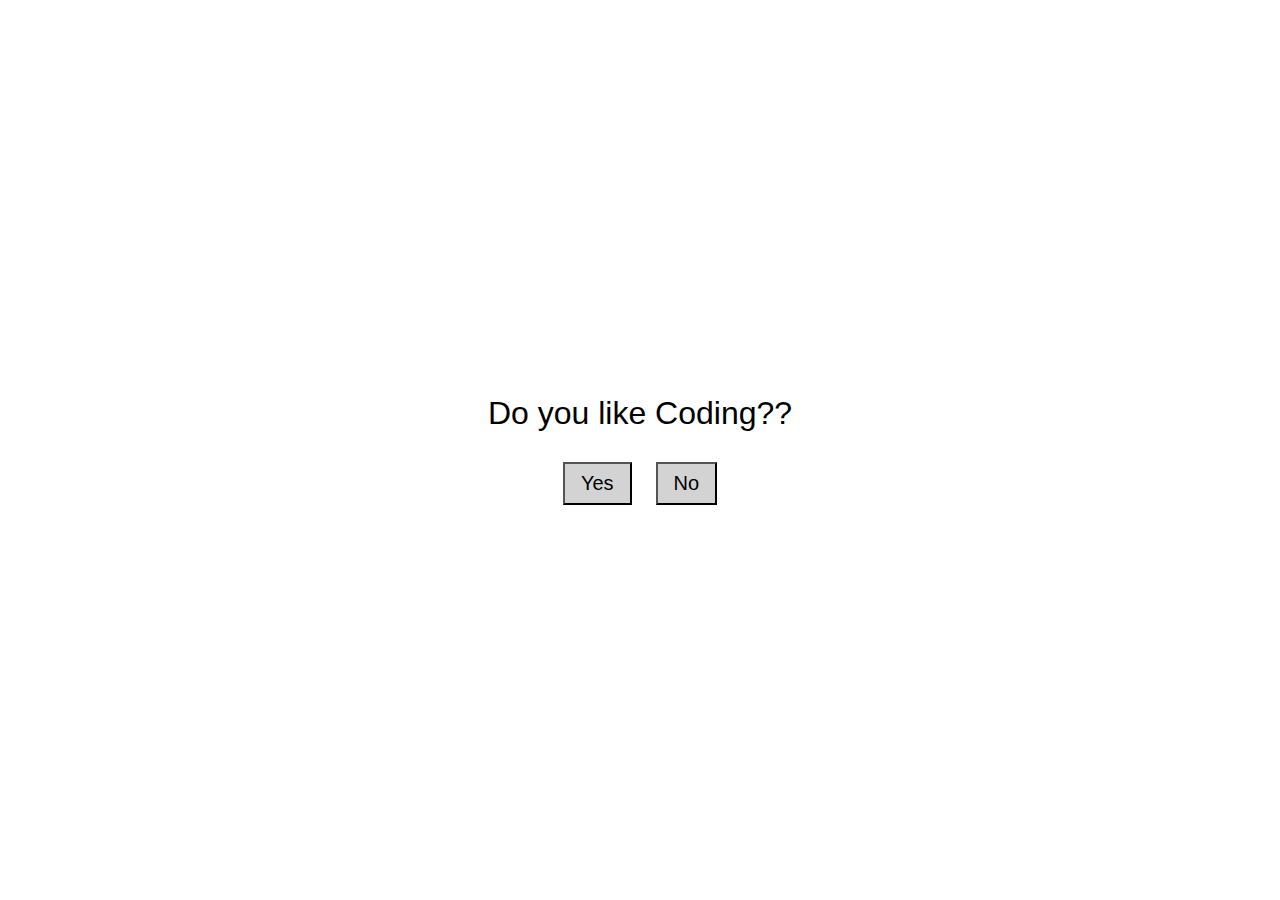
<file: index.html>
<!DOCTYPE html>
<html lang="en">
  <head>
    <meta charset="UTF-8" />
    <meta name="viewport" content="width=device-width, initial-scale=1.0" />
    <title>Hehe</title>
    <style>
      * {
        box-sizing: border-box;
        padding: 0;
        margin: 0;
        font-family: Arial, Helvetica, sans-serif;
        font-weight: 300;
        transition: .01s ease-in;
      }
      body {
        position: relative;
        display: flex;
        flex-direction: column;
        gap: 30px;
        min-height: 100vh;
        justify-content: center;
        align-items: center;
      }
      button {
        padding: 8px 16px;
        background-color: rgb(211, 211, 211);
        cursor: pointer;
      }
      #btnContainer {
        display: flex;
        gap: 24px;
      }
      .success{
        color:rgb(28, 189, 3);
      }
    </style>
  </head>
  <body>
    <h1 id="text">Do you like Coding??</h1>
    <div id="btnContainer">
      <button id="yes"><h2>Yes</h2></button>
      <button id="no"><h2>No</h2></button>
    </div>

<script>
let yes = document.getElementById('yes'),
    no = document.getElementById('no'),
    text = document.getElementById('text'),
    btnContainer = document.getElementById('btnContainer');

no.addEventListener('click', () => {
  text.textContent = 'You passed the test, Now go learn coding!';
  text.classList.add("success")
});

yes.addEventListener('mouseenter', () => {
  let maxX = window.innerWidth - yes.offsetWidth;
  let maxY = window.innerHeight - yes.offsetHeight;


  let randomX = Math.floor(Math.random() * maxX);
  let randomY = Math.floor(Math.random() * maxY);


  yes.style.position = 'absolute';
  yes.style.left = randomX + 'px';
  yes.style.top = randomY + 'px';
});
yes.addEventListener('touchstart', () => {
  let maxX = window.innerWidth - yes.offsetWidth;
  let maxY = window.innerHeight - yes.offsetHeight;


  let randomX = Math.floor(Math.random() * maxX);
  let randomY = Math.floor(Math.random() * maxY);


  yes.style.position = 'absolute';
  yes.style.left = randomX + 'px';
  yes.style.top = randomY + 'px';
});
</script>
  </body>
</html>
</file>
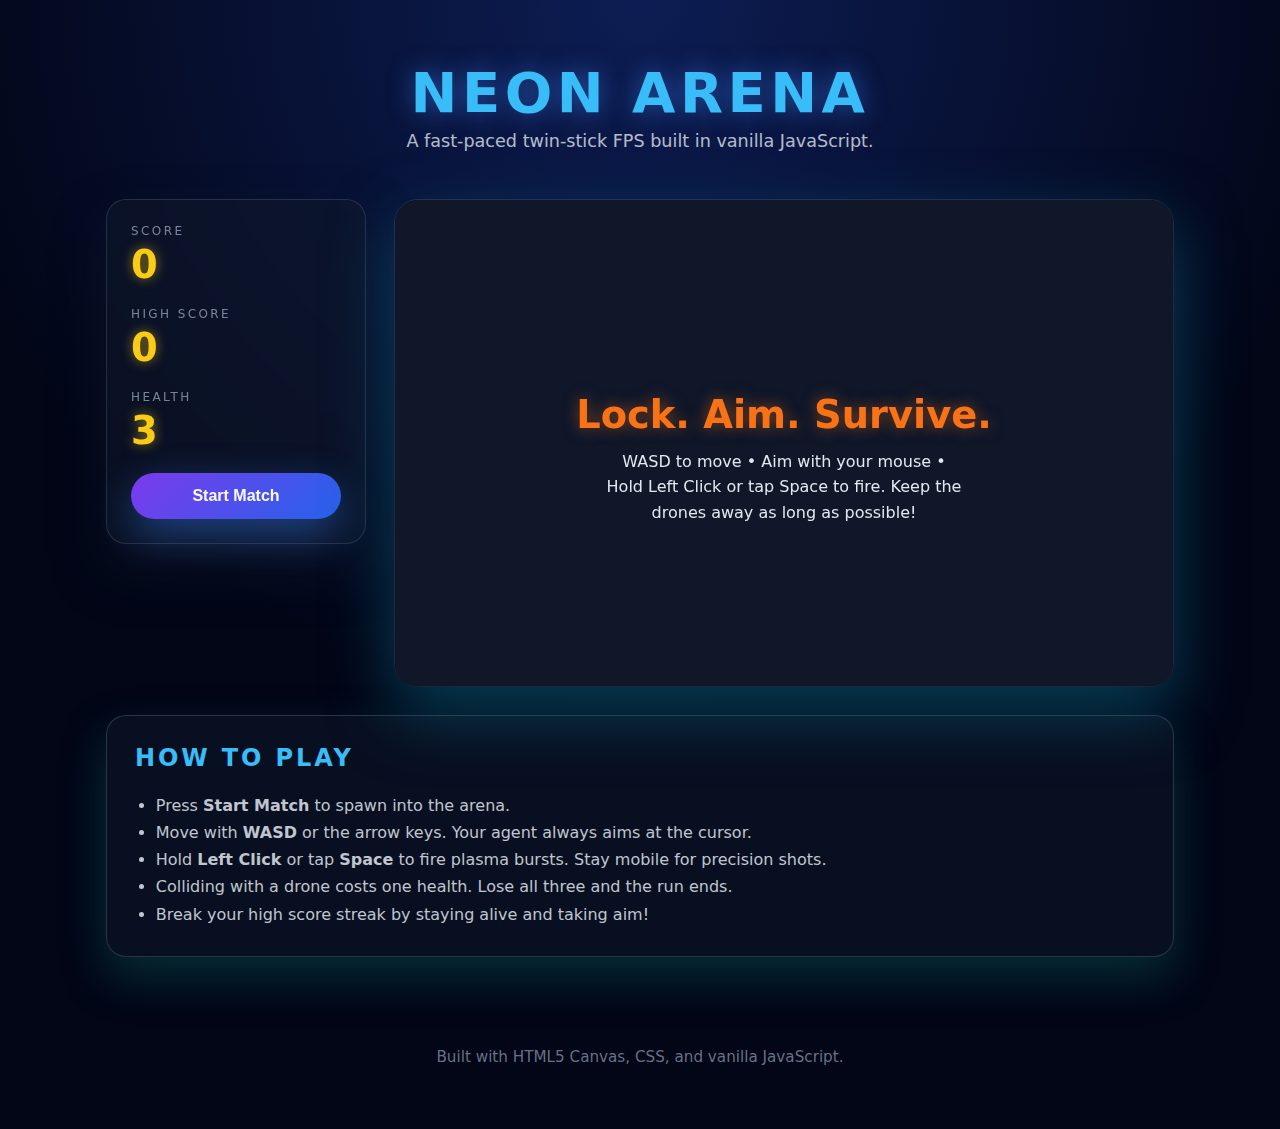
<file: game-app/index.html>
<!DOCTYPE html>
<html lang="en">
  <head>
    <meta charset="UTF-8" />
    <meta name="viewport" content="width=device-width, initial-scale=1.0" />
    <title>Neon Arena - 2D FPS</title>
    <link rel="stylesheet" href="style.css" />
  </head>
  <body>
    <header class="app-header">
      <h1>Neon Arena</h1>
      <p class="tagline">A fast-paced twin-stick FPS built in vanilla JavaScript.</p>
    </header>

    <main class="game-shell">
      <aside class="hud">
        <div class="hud-item">
          <span class="label">Score</span>
          <span id="score" class="value">0</span>
        </div>
        <div class="hud-item">
          <span class="label">High Score</span>
          <span id="high-score" class="value">0</span>
        </div>
        <div class="hud-item">
          <span class="label">Health</span>
          <span id="health" class="value">3</span>
        </div>
        <button id="start-button" class="primary-button">Start Match</button>
      </aside>

      <section class="canvas-wrapper">
        <canvas id="game-canvas" width="960" height="600" aria-label="Neon Arena battleground"></canvas>
        <div id="status" class="status-message">
          <h2>Lock. Aim. Survive.</h2>
          <p>
            WASD to move • Aim with your mouse • Hold Left Click or tap Space to
            fire. Keep the drones away as long as possible!
          </p>
        </div>
      </section>

      <section class="instructions">
        <h2>How to play</h2>
        <ul>
          <li>Press <strong>Start Match</strong> to spawn into the arena.</li>
          <li>
            Move with <strong>WASD</strong> or the arrow keys. Your agent always
            aims at the cursor.
          </li>
          <li>
            Hold <strong>Left Click</strong> or tap <strong>Space</strong> to
            fire plasma bursts. Stay mobile for precision shots.
          </li>
          <li>
            Colliding with a drone costs one health. Lose all three and the run
            ends.
          </li>
          <li>Break your high score streak by staying alive and taking aim!</li>
        </ul>
      </section>
    </main>

    <footer class="app-footer">
      <p>Built with HTML5 Canvas, CSS, and vanilla JavaScript.</p>
    </footer>

    <script src="script.js"></script>
  </body>
</html>
</file>
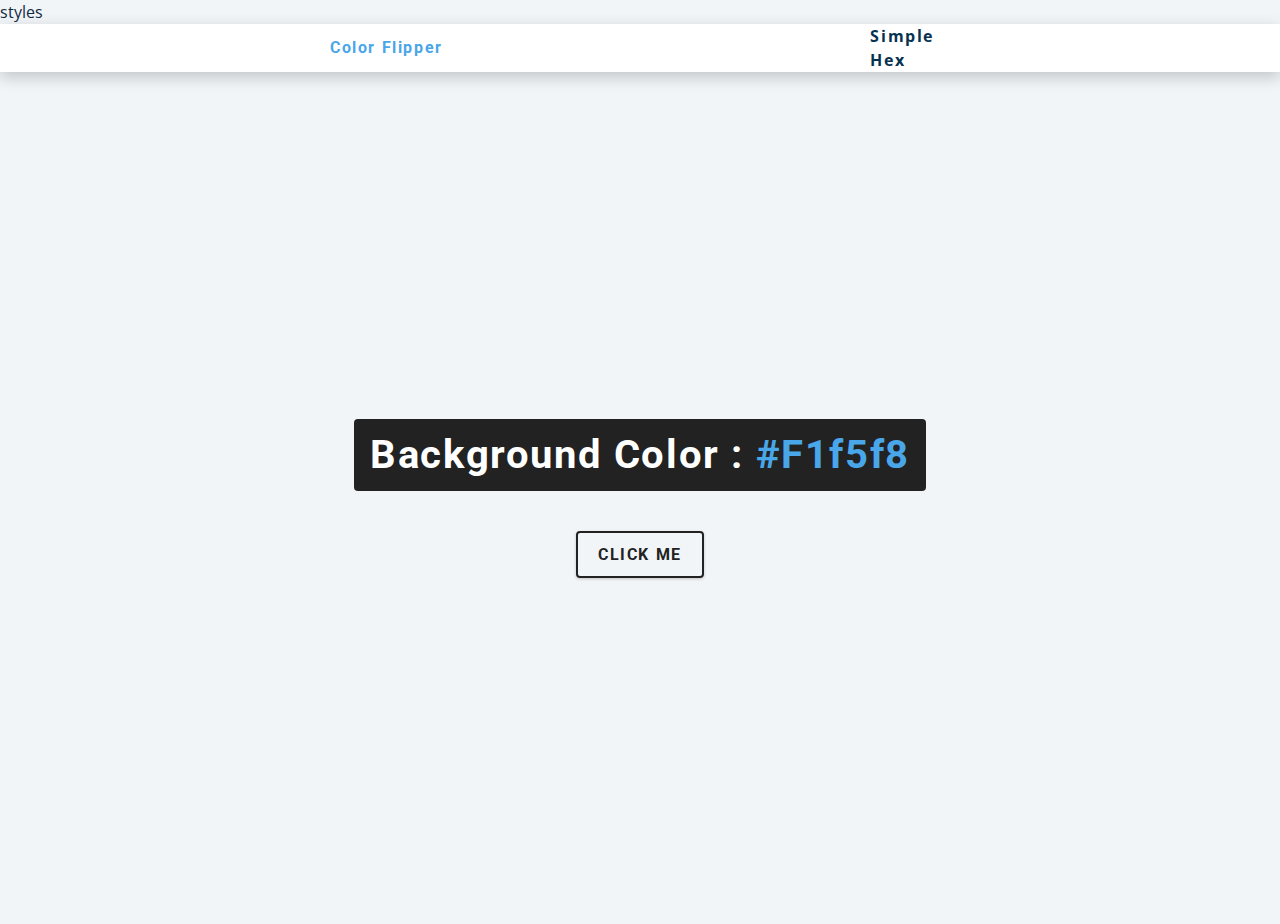
<file: 15 js project/01 color changer/index.html>
<!DOCTYPE html>
<html lang="en">
  <head>
    <meta charset="UTF-8" />
    <meta name="viewport" content="width=device-width, initial-scale=1.0" />
    <title>Color Flipper || Simple</title>

    styles
    <link rel="stylesheet" href="styles.css" />
  </head>
  <body>
    <nav>
      <div class="nav-center">
        <h4>color flipper</h4>
        <ul class="navlinks">
          <li><a href="index.html">Simple</a></li>
          <li><a href="hex.html">Hex</a></li>
        </ul>
      </div>
    </nav>
    <main>
      <div class="container">
        <h2>Background color : <span class="color">#f1f5f8</span></h2>
        <button class="btn btn-hero" id="btn">Click me</button>
      </div>
    </main>
    <!-- javascript -->
    <script src="app.js"></script>
  </body>
</html>
</file>
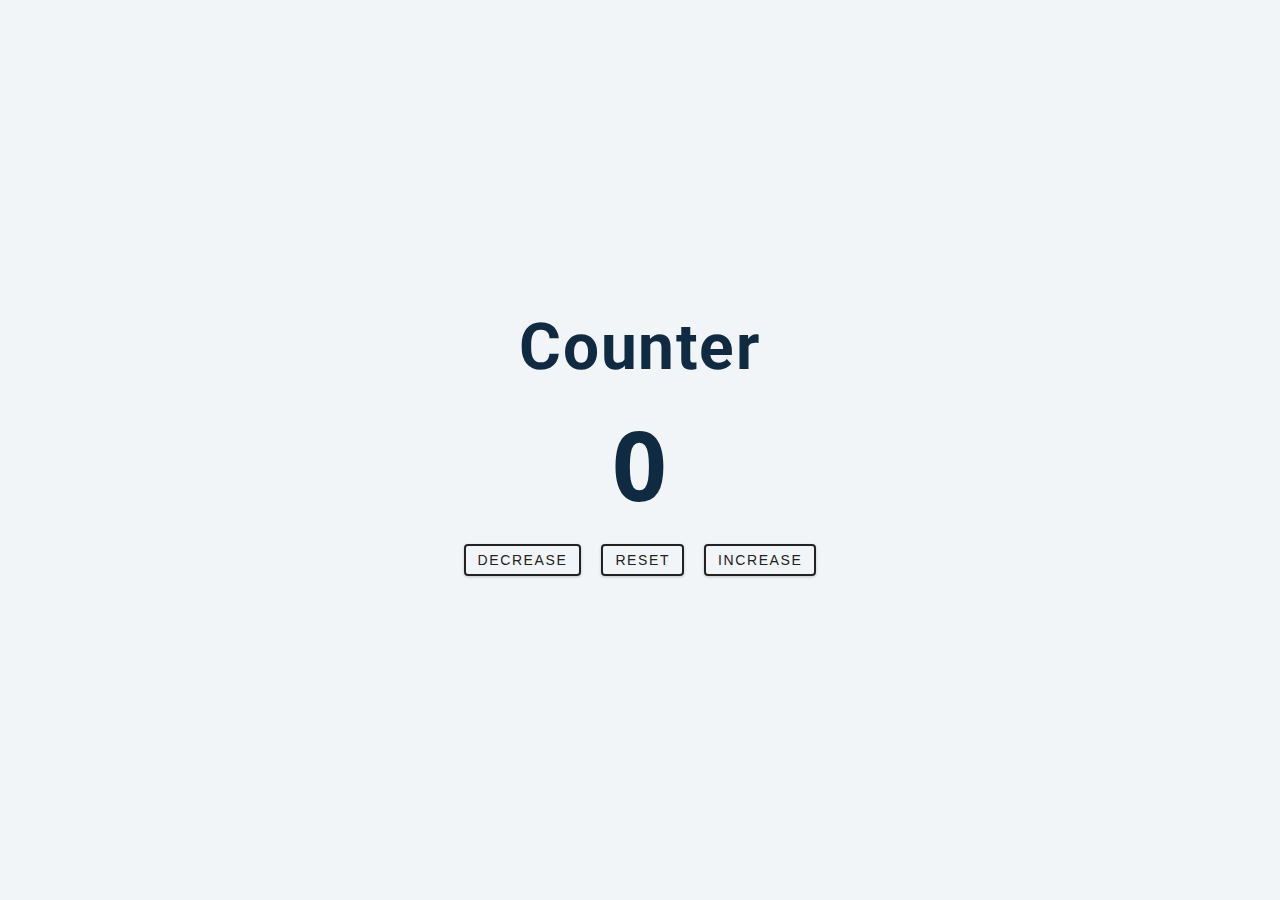
<file: 15 js project/02 Counter/index.html>
<!DOCTYPE html>
<html lang="en">
  <head>
    <meta charset="UTF-8" />
    <meta name="viewport" content="width=device-width, initial-scale=1.0" />
    <title>Kaosar</title>

    <!-- styles -->
    <link rel="stylesheet" href="styles.css" />
 </style>
  </head>
  <body>
    <main>
      <div class="container">
        <h1>Counter</h1>
        <span id="value">0</span>
        <div class="button-container">
          <button class="btn decrease">decrease</button>
          <button class="btn reset">reset</button>
          <button class="btn increase">increase</button>
        </div>
      </div>
    </main>
    <!-- javascript -->
    <script src="app.js"></script>
  </body>
</html>
</file>
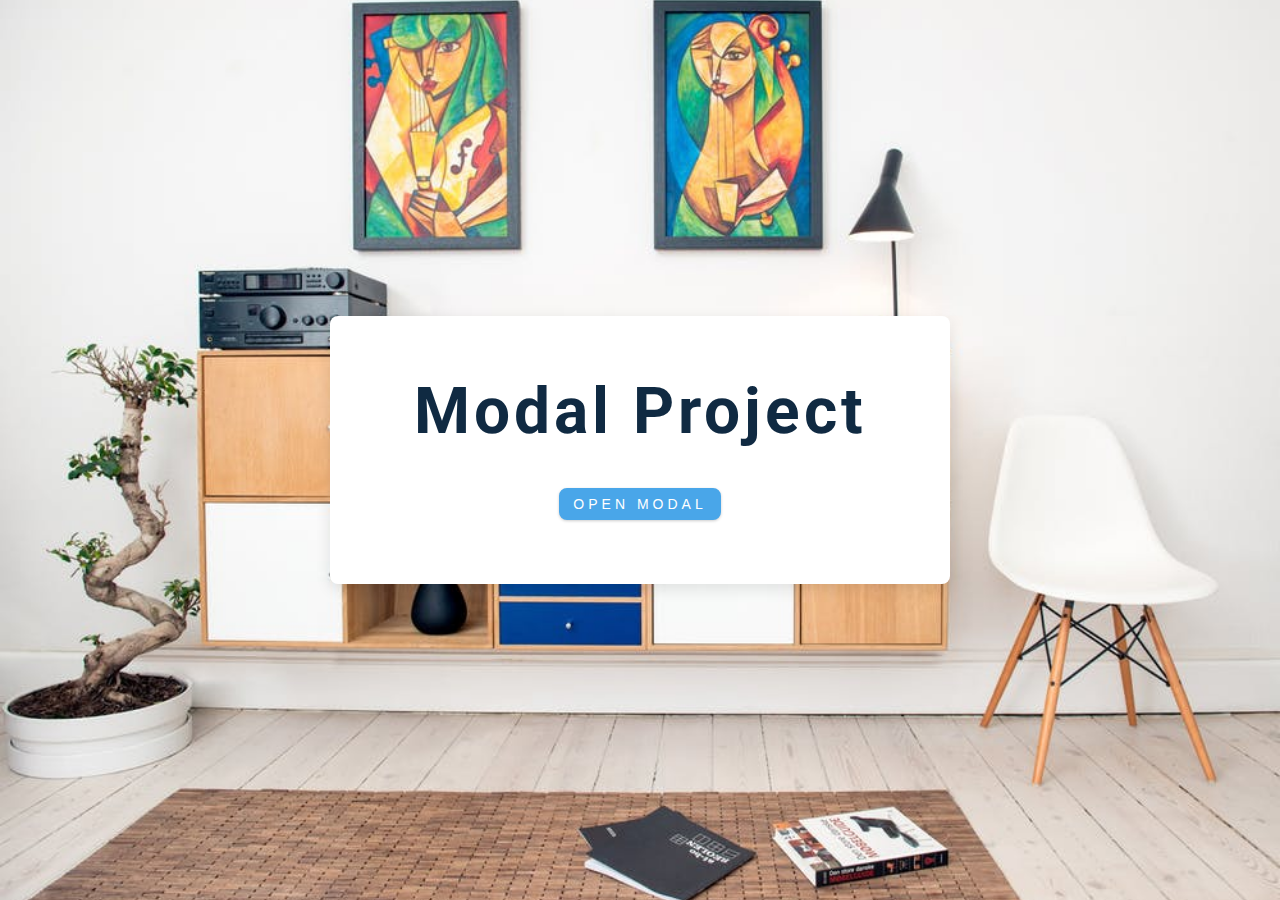
<file: 15 js project/06 Overlay/index.html>
<!DOCTYPE html>
<html lang="en">
  <head>
    <meta charset="UTF-8" />
    <meta name="viewport" content="width=device-width, initial-scale=1.0" />
    <title>Kaosar</title>
    <!-- font-awesome -->
    <link
      rel="stylesheet"
      href="https://cdnjs.cloudflare.com/ajax/libs/font-awesome/5.14.0/css/all.min.css"
    />
    <!-- styles -->
    <link rel="stylesheet" href="styles.css" />
  </head>
  <body>
    <!-- hero -->
    <header class="hero">
      <div class="banner">
        <h1>modal project</h1>
        <button class="btn modal-btn">
          open modal
        </button>
      </div>
    </header>
    <!-- modal -->
    <div class="modal-overlay">
      <div class="modal-container">
        <h3>modal content</h3>
        <button class="close-btn"><i class="fas fa-times"></i></button>
      </div>
    </div>
    <!-- javascript -->
    <script src="app.js"></script>
  </body>
</html>
</file>
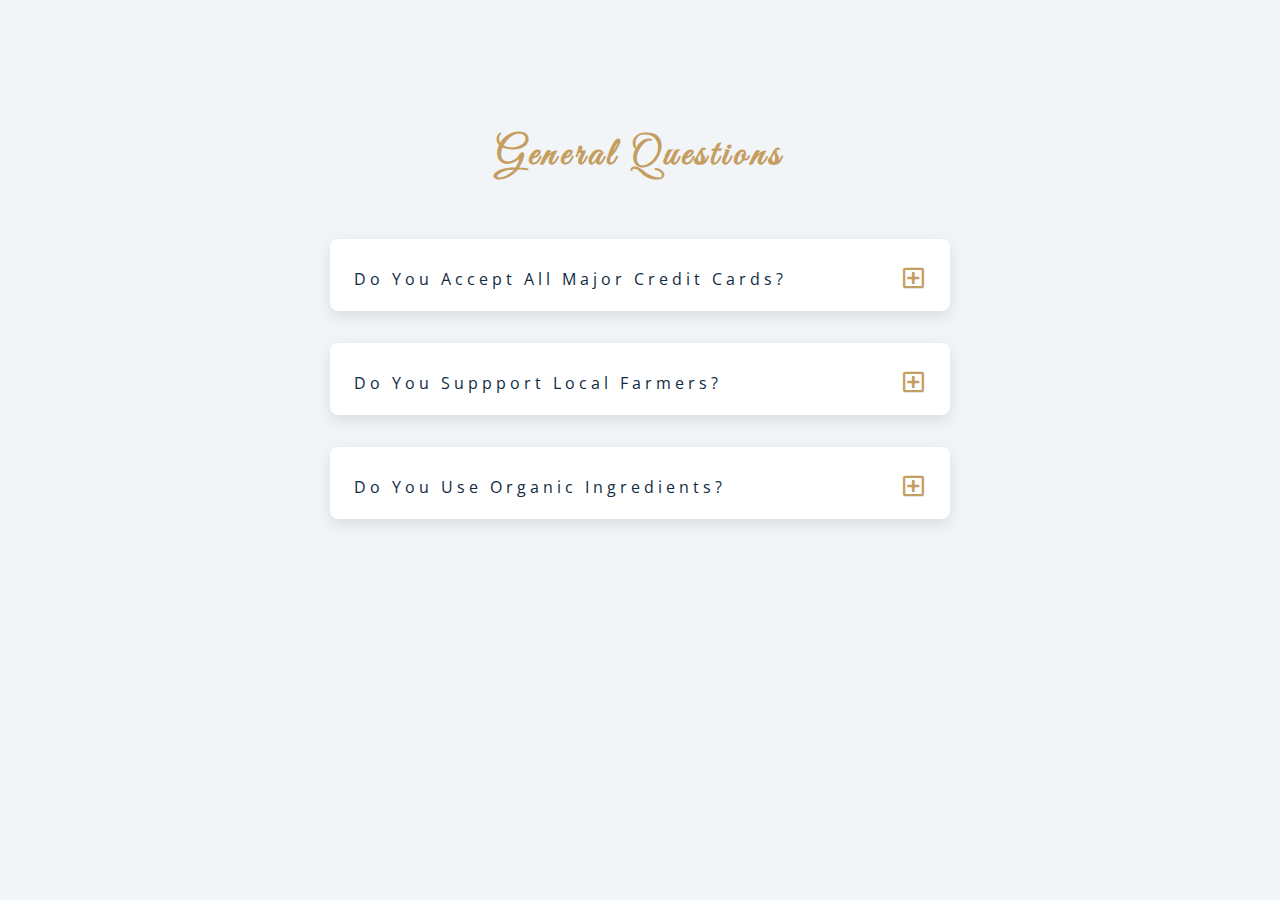
<file: 15 js project/07 FAQ/index.html>
<!DOCTYPE html>
<html lang="en">
  <head>
    <meta charset="UTF-8" />
    <meta name="viewport" content="width=device-width, initial-scale=1.0" />
    <title>Kaosar</title>
    <!-- font-awesome -->
    <link rel="stylesheet" href="https://cdnjs.cloudflare.com/ajax/libs/font-awesome/5.14.0/css/all.min.css" />
    <!-- extra fonts -->
    <link
      href="https://fonts.googleapis.com/css?family=Great+Vibes&display=swap"
      rel="stylesheet"
    />
    <!-- styles -->
    <link rel="stylesheet" href="styles.css" />
  </head>
  <body>
      <section class="questions">
        <!-- title -->
        <div class="title">
          <h2>general questions</h2>
        </div>
        <!-- questions -->
        <div class="section-center">
          <!-- single question -->
          <article class="question">
            <!-- question title -->
            <div class="question-title">
              <p>do you accept all major credit cards?</p>
              <button type="button" class="question-btn">
                <span class="plus-icon">
                  <i class="far fa-plus-square"></i>
                </span>
                <span class="minus-icon">
                  <i class="far fa-minus-square"></i>
                </span>
              </button>
            </div>
            <!-- question text -->
            <div class="question-text">
              <p>
                Lorem ipsum dolor sit amet, consectetur adipisicing elit. Est
                dolore illo dolores quia nemo doloribus quaerat, magni numquam
                repellat reprehenderit.
              </p>
            </div>
          </article>
          <!-- end of single question -->
          <!-- single question -->
          <article class="question">
            <!-- question title -->
            <div class="question-title">
              <p>do you suppport local farmers?</p>
              <button type="button" class="question-btn">
                <span class="plus-icon">
                  <i class="far fa-plus-square"></i>
                </span>
                <span class="minus-icon">
                  <i class="far fa-minus-square"></i>
                </span>
              </button>
            </div>
            <!-- question text -->
            <div class="question-text">
              <p>
                Lorem ipsum dolor sit amet, consectetur adipisicing elit. Est
                dolore illo dolores quia nemo doloribus quaerat, magni numquam
                repellat reprehenderit.
              </p>
            </div>
          </article>
          <!-- end of single question -->
          <!-- single question -->
          <article class="question">
            <!-- question title -->
            <div class="question-title">
              <p>do you use organic ingredients?</p>
              <!-- button -->
              <button type="button" class="question-btn">
                <span class="plus-icon">
                  <i class="far fa-plus-square"></i>
                </span>
                <span class="minus-icon">
                  <i class="far fa-minus-square"></i>
                </span>
              </button>
            </div>
            <!-- question text -->
            <div class="question-text">
              <p>
                Lorem ipsum dolor sit amet, consectetur adipisicing elit. Est
                dolore illo dolores quia nemo doloribus quaerat, magni numquam
                repellat reprehenderit.
              </p>
            </div>
          </article>
          <!-- end of single question -->
      </section>
    </main>
    <!-- javascript -->
    <script src="app.js"></script>
  </body>
</html>
</file>
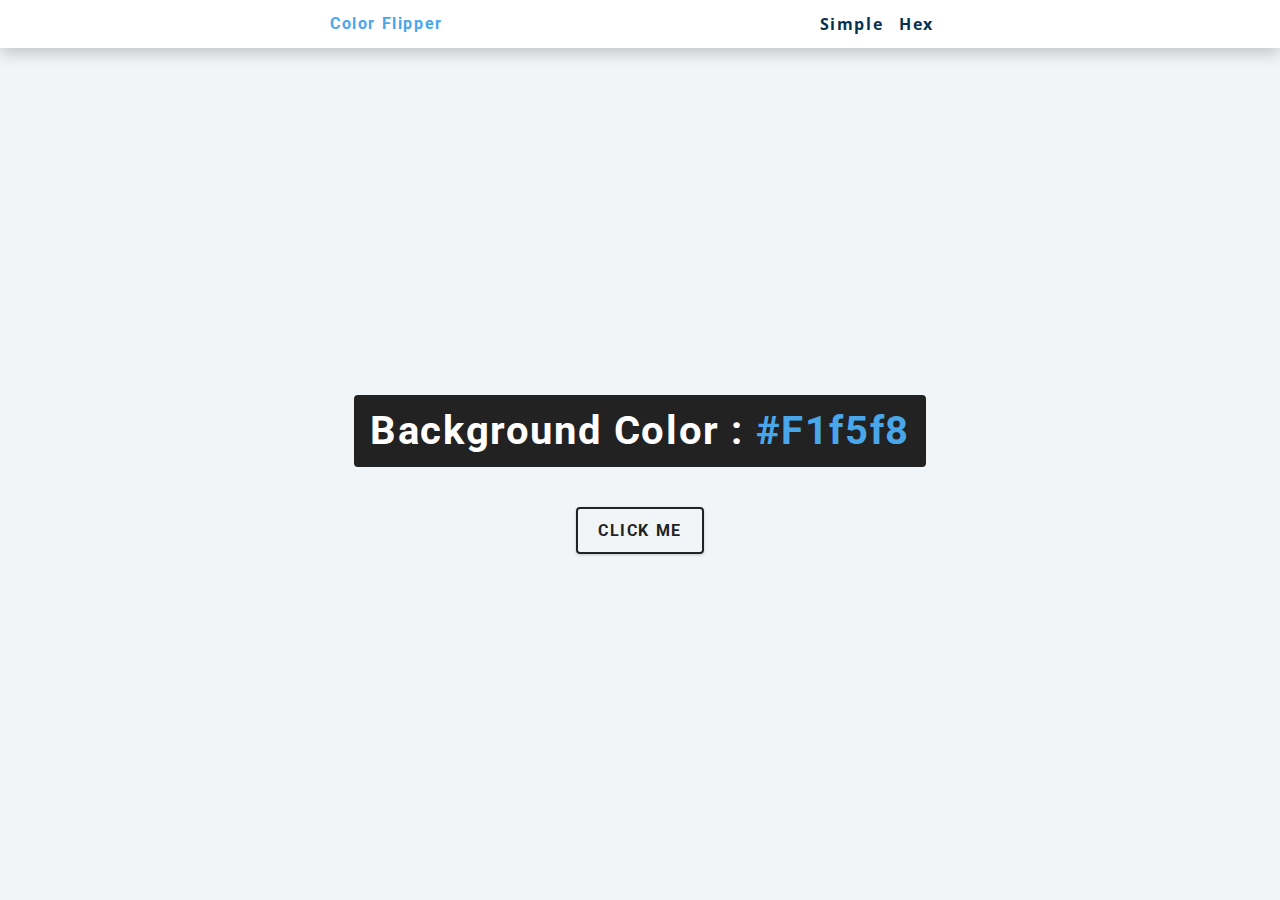
<file: 15 js project/01 color changer/hex.html>
<!DOCTYPE html>
<html lang="en">
  <head>
    <meta charset="UTF-8" />
    <meta name="viewport" content="width=device-width, initial-scale=1.0" />
    <title>
      Kaosar
    </title>

    <!-- styles -->
    <link rel="stylesheet" href="styles.css" />
  </head>

  <body>
    <nav>
      <div class="nav-center">
        <h4>color flipper</h4>
        <ul class="nav-links">
          <li><a href="index.html">simple</a></li>
          <li><a href="hex.html">hex</a></li>
        </ul>
      </div>
    </nav>
    <main>
      <div class="container">
        <h2>background color : <span class="color">#f1f5f8</span></h2>
        <button class="btn btn-hero" id="btn">click me</button>
      </div>
    </main>
    <!-- javascript -->
    <script src="hex.js"></script>
  </body>
</html>
</file>
<file: game-app/style.css>
:root {
  color-scheme: light dark;
  font-family: 'Segoe UI', system-ui, -apple-system, BlinkMacSystemFont, sans-serif;
  background-color: #020617;
  color: #e2e8f0;
}

* {
  box-sizing: border-box;
}

body {
  margin: 0;
  min-height: 100vh;
  display: flex;
  flex-direction: column;
  align-items: center;
  background: radial-gradient(circle at top, rgba(30, 64, 175, 0.4), #020617 55%);
}

.app-header,
.app-footer {
  text-align: center;
  padding: 1.75rem 1rem 1rem;
  max-width: 960px;
}

.app-header {
  margin-top: 2rem;
}

.app-header h1 {
  margin: 0 0 0.35rem;
  font-size: clamp(2.5rem, 6vw, 3.5rem);
  letter-spacing: 0.08em;
  text-transform: uppercase;
  color: #38bdf8;
  text-shadow: 0 0 25px rgba(59, 130, 246, 0.55);
}

.tagline {
  margin: 0;
  font-size: 1.1rem;
  color: rgba(226, 232, 240, 0.8);
}

.game-shell {
  width: min(95vw, 1100px);
  display: grid;
  grid-template-columns: minmax(0, 260px) minmax(0, 1fr);
  gap: 1.75rem;
  align-items: start;
  padding: 2rem 1rem 3rem;
}

.hud {
  display: flex;
  flex-direction: column;
  gap: 1.25rem;
  background: rgba(15, 23, 42, 0.6);
  border: 1px solid rgba(148, 163, 184, 0.2);
  border-radius: 1.25rem;
  padding: 1.5rem;
  backdrop-filter: blur(8px);
  box-shadow: 0 25px 50px rgba(15, 23, 42, 0.65);
}

.hud-item {
  display: flex;
  flex-direction: column;
  gap: 0.25rem;
}

.label {
  text-transform: uppercase;
  letter-spacing: 0.2em;
  font-size: 0.75rem;
  color: rgba(148, 163, 184, 0.8);
}

.value {
  font-size: 2.4rem;
  font-weight: 700;
  color: #facc15;
  text-shadow: 0 0 12px rgba(250, 204, 21, 0.55);
}

.primary-button {
  border: none;
  cursor: pointer;
  padding: 0.9rem 1.5rem;
  font-size: 1rem;
  font-weight: 600;
  border-radius: 999px;
  background: linear-gradient(135deg, #7c3aed, #2563eb);
  color: #f8fafc;
  box-shadow: 0 15px 40px rgba(59, 130, 246, 0.45);
  transition: transform 0.2s ease, box-shadow 0.2s ease;
}

.primary-button:hover {
  transform: translateY(-2px) scale(1.02);
  box-shadow: 0 20px 55px rgba(59, 130, 246, 0.6);
}

.primary-button:disabled {
  background: linear-gradient(135deg, rgba(148, 163, 184, 0.8), rgba(71, 85, 105, 0.9));
  box-shadow: none;
  cursor: not-allowed;
}

.canvas-wrapper {
  position: relative;
  border-radius: 1.5rem;
  overflow: hidden;
  border: 1px solid rgba(148, 163, 184, 0.2);
  box-shadow: 0 25px 65px rgba(14, 116, 144, 0.5);
}

#game-canvas {
  display: block;
  width: 100%;
  height: auto;
  background: #0f172a;
}

.status-message {
  position: absolute;
  inset: 0;
  display: flex;
  flex-direction: column;
  align-items: center;
  justify-content: center;
  text-align: center;
  padding: 2rem;
  background: rgba(15, 23, 42, 0.72);
  color: #e2e8f0;
  transition: opacity 0.3s ease;
}

.status-message.hidden {
  opacity: 0;
  pointer-events: none;
}

.status-message h2 {
  margin-bottom: 0.75rem;
  font-size: clamp(1.75rem, 3vw, 2.5rem);
  color: #f97316;
  text-shadow: 0 0 15px rgba(249, 115, 22, 0.5);
}

.status-message p {
  margin: 0;
  max-width: 360px;
  line-height: 1.6;
}

.instructions {
  grid-column: 1 / -1;
  background: rgba(15, 23, 42, 0.55);
  border-radius: 1.25rem;
  padding: 1.75rem;
  border: 1px solid rgba(148, 163, 184, 0.25);
  box-shadow: 0 20px 45px rgba(15, 118, 110, 0.35);
}

.instructions h2 {
  margin-top: 0;
  color: #38bdf8;
  text-transform: uppercase;
  letter-spacing: 0.12em;
}

.instructions ul {
  margin: 0;
  padding-left: 1.3rem;
  line-height: 1.7;
  color: rgba(226, 232, 240, 0.85);
}

.app-footer {
  margin-bottom: 2rem;
  color: rgba(148, 163, 184, 0.7);
  font-size: 0.95rem;
}

@media (max-width: 960px) {
  .game-shell {
    grid-template-columns: 1fr;
  }

  .hud {
    flex-direction: row;
    flex-wrap: wrap;
    justify-content: center;
    gap: 1.5rem;
  }

  .hud-item {
    min-width: 120px;
    text-align: center;
  }
}

@media (max-width: 640px) {
  .game-shell {
    padding: 1.5rem 1rem 2.5rem;
  }

  .value {
    font-size: 2rem;
  }

  .instructions {
    padding: 1.25rem;
  }
}
</file>
<file: 15 js project/01 color changer/styles.css>
/*
=============== 
Fonts
===============
*/
@import url("https://fonts.googleapis.com/css?family=Open+Sans|Roboto:400,700&display=swap");

/*
=============== 
Variables
===============
*/

:root {
  /* dark shades of primary color*/
  --clr-primary-1: hsl(205, 86%, 17%);
  --clr-primary-2: hsl(205, 77%, 27%);
  --clr-primary-3: hsl(205, 72%, 37%);
  --clr-primary-4: hsl(205, 63%, 48%);
  /* primary/main color */
  --clr-primary-5: hsl(205, 78%, 60%);
  /* lighter shades of primary color */
  --clr-primary-6: hsl(205, 89%, 70%);
  --clr-primary-7: hsl(205, 90%, 76%);
  --clr-primary-8: hsl(205, 86%, 81%);
  --clr-primary-9: hsl(205, 90%, 88%);
  --clr-primary-10: hsl(205, 100%, 96%);
  /* darkest grey - used for headings */
  --clr-grey-1: hsl(209, 61%, 16%);
  --clr-grey-2: hsl(211, 39%, 23%);
  --clr-grey-3: hsl(209, 34%, 30%);
  --clr-grey-4: hsl(209, 28%, 39%);
  /* grey used for paragraphs */
  --clr-grey-5: hsl(210, 22%, 49%);
  --clr-grey-6: hsl(209, 23%, 60%);
  --clr-grey-7: hsl(211, 27%, 70%);
  --clr-grey-8: hsl(210, 31%, 80%);
  --clr-grey-9: hsl(212, 33%, 89%);
  --clr-grey-10: hsl(210, 36%, 96%);
  --clr-white: #fff;
  --clr-red-dark: hsl(360, 67%, 44%);
  --clr-red-light: hsl(360, 71%, 66%);
  --clr-green-dark: hsl(125, 67%, 44%);
  --clr-green-light: hsl(125, 71%, 66%);
  --clr-black: #222;
  --ff-primary: "Roboto", sans-serif;
  --ff-secondary: "Open Sans", sans-serif;
  --transition: all 0.3s linear;
  --spacing: 0.1rem;
  --radius: 0.25rem;
  --light-shadow: 0 5px 15px rgba(0, 0, 0, 0.1);
  --dark-shadow: 0 5px 15px rgba(0, 0, 0, 0.2);
  --max-width: 1170px;
  --fixed-width: 620px;
}
/*
=============== 
Global Styles
===============
*/

*,
::after,
::before {
  margin: 0;
  padding: 0;
  box-sizing: border-box;
}
body {
  font-family: var(--ff-secondary);
  background: var(--clr-grey-10);
  color: var(--clr-grey-1);
  line-height: 1.5;
  font-size: 0.875rem;
}
ul {
  list-style-type: none;
}
a {
  text-decoration: none;
}
h1,
h2,
h3,
h4 {
  letter-spacing: var(--spacing);
  text-transform: capitalize;
  line-height: 1.25;
  margin-bottom: 0.75rem;
  font-family: var(--ff-primary);
}
h1 {
  font-size: 3rem;
}
h2 {
  font-size: 2rem;
}
h3 {
  font-size: 1.25rem;
}
h4 {
  font-size: 0.875rem;
}
p {
  margin-bottom: 1.25rem;
  color: var(--clr-grey-5);
}
@media screen and (min-width: 800px) {
  h1 {
    font-size: 4rem;
  }
  h2 {
    font-size: 2.5rem;
  }
  h3 {
    font-size: 1.75rem;
  }
  h4 {
    font-size: 1rem;
  }
  body {
    font-size: 1rem;
  }
  h1,
  h2,
  h3,
  h4 {
    line-height: 1;
  }
}
/*  global classes */

/* section */
.section {
  padding: 5rem 0;
}

.section-center {
  width: 90vw;
  margin: 0 auto;
  max-width: 1170px;
}
@media screen and (min-width: 992px) {
  .section-center {
    width: 95vw;
  }
}
main {
  min-height: 100vh;
  display: grid;
  place-items: center;
}

/*
=============== 
Nav
===============
*/
nav {
  background: var(--clr-white);
  height: 3rem;
  display: grid;
  align-items: center;
  box-shadow: var(--dark-shadow);
}
.nav-center {
  width: 90vw;
  max-width: var(--fixed-width);
  margin: 0 auto;
  display: flex;
  align-items: center;
  justify-content: space-between;
}
.nav-center h4 {
  margin-bottom: 0;
  color: var(--clr-primary-5);
}
.nav-links {
  display: flex;
}
nav a {
  text-transform: capitalize;
  font-weight: 700;
  font-size: 1rem;
  color: var(--clr-primary-1);
  letter-spacing: var(--spacing);
  margin-right: 1rem;
}
nav a:hover {
  color: var(--clr-primary-5);
}
/*
=============== 
Container
===============
*/
main {
  min-height: calc(100vh - 3rem);
  display: grid;
  place-items: center;
}
.container {
  text-align: center;
}
.container h2 {
  background: var(--clr-black);
  color: var(--clr-white);
  padding: 1rem;
  border-radius: var(--radius);
  margin-bottom: 2.5rem;
}
.color {
  color: var(--clr-primary-5);
}
.btn-hero {
  font-family: var(--ff-primary);
  text-transform: uppercase;
  background: transparent;
  color: var(--clr-black);
  letter-spacing: var(--spacing);
  display: inline-block;
  font-weight: 700;
  transition: var(--transition);
  border: 2px solid var(--clr-black);
  cursor: pointer;
  box-shadow: 0 1px 3px rgba(0, 0, 0, 0.2);
  border-radius: var(--radius);
  font-size: 1rem;
  padding: 0.75rem 1.25rem;
}
.btn-hero:hover {
  color: var(--clr-white);
  background: var(--clr-black);
}
</file>
<file: 15 js project/02 Counter/styles.css>
/*
=============== 
Fonts
===============
*/
@import url("https://fonts.googleapis.com/css?family=Open+Sans|Roboto:400,700&display=swap");

/*
=============== 
Variables
===============
*/
#gg{
color:blue
}

:root {
  /* dark shades of primary color*/
  --clr-primary-1: hsl(205, 86%, 17%);
  --clr-primary-2: hsl(205, 77%, 27%);
  --clr-primary-3: hsl(205, 72%, 37%);
  --clr-primary-4: hsl(205, 63%, 48%);
  /* primary/main color */
  --clr-primary-5: hsl(205, 78%, 60%);
  /* lighter shades of primary color */
  --clr-primary-6: hsl(205, 89%, 70%);
  --clr-primary-7: hsl(205, 90%, 76%);
  --clr-primary-8: hsl(205, 86%, 81%);
  --clr-primary-9: hsl(205, 90%, 88%);
  --clr-primary-10: hsl(205, 100%, 96%);
  /* darkest grey - used for headings */
  --clr-grey-1: hsl(209, 61%, 16%);
  --clr-grey-2: hsl(211, 39%, 23%);
  --clr-grey-3: hsl(209, 34%, 30%);
  --clr-grey-4: hsl(209, 28%, 39%);
  /* grey used for paragraphs */
  --clr-grey-5: hsl(210, 22%, 49%);
  --clr-grey-6: hsl(209, 23%, 60%);
  --clr-grey-7: hsl(211, 27%, 70%);
  --clr-grey-8: hsl(210, 31%, 80%);
  --clr-grey-9: hsl(212, 33%, 89%);
  --clr-grey-10: hsl(210, 36%, 96%);
  --clr-white: #fff;
  --clr-red-dark: hsl(360, 67%, 44%);
  --clr-red-light: hsl(360, 71%, 66%);
  --clr-green-dark: hsl(125, 67%, 44%);
  --clr-green-light: hsl(125, 71%, 66%);
  --clr-black: #222;
  --ff-primary: "Roboto", sans-serif;
  --ff-secondary: "Open Sans", sans-serif;
  --transition: all 0.3s linear;
  --spacing: 0.1rem;
  --radius: 0.25rem;
  --light-shadow: 0 5px 15px rgba(0, 0, 0, 0.1);
  --dark-shadow: 0 5px 15px rgba(0, 0, 0, 0.2);
  --max-width: 1170px;
  --fixed-width: 620px;
}
/*
=============== 
Global Styles
===============
*/

*,
::after,
::before {
  margin: 0;
  padding: 0;
  box-sizing: border-box;
}
body {
  font-family: var(--ff-secondary);
  background: var(--clr-grey-10);
  color: var(--clr-grey-1);
  line-height: 1.5;
  font-size: 0.875rem;
}
ul {
  list-style-type: none;
}
a {
  text-decoration: none;
}
h1,
h2,
h3,
h4 {
  letter-spacing: var(--spacing);
  text-transform: capitalize;
  line-height: 1.25;
  margin-bottom: 0.75rem;
  font-family: var(--ff-primary);
}
h1 {
  font-size: 3rem;
}
h2 {
  font-size: 2rem;
}
h3 {
  font-size: 1.25rem;
}
h4 {
  font-size: 0.875rem;
}
p {
  margin-bottom: 1.25rem;
  color: var(--clr-grey-5);
}
@media screen and (min-width: 800px) {
  h1 {
    font-size: 4rem;
  }
  h2 {
    font-size: 2.5rem;
  }
  h3 {
    font-size: 1.75rem;
  }
  h4 {
    font-size: 1rem;
  }
  body {
    font-size: 1rem;
  }
  h1,
  h2,
  h3,
  h4 {
    line-height: 1;
  }
}
/*  global classes */

/* section */
.section {
  padding: 5rem 0;
}

.section-center {
  width: 90vw;
  margin: 0 auto;
  max-width: 1170px;
}
@media screen and (min-width: 992px) {
  .section-center {
    width: 95vw;
  }
}
main {
  min-height: 100vh;
  display: grid;
  place-items: center;
}

/*
=============== 
Counter
===============
*/

main {
  min-height: 100vh;
  display: grid;
  place-items: center;
}
.container {
  text-align: center;
}
#value {
  font-size: 6rem;
  font-weight: bold;
}
.btn {
  text-transform: uppercase;
  background: transparent;
  color: var(--clr-black);
  padding: 0.375rem 0.75rem;
  letter-spacing: var(--spacing);
  display: inline-block;
  transition: var(--transition);
  font-size: 0.875rem;
  border: 2px solid var(--clr-black);
  cursor: pointer;
  box-shadow: 0 1px 3px rgba(0, 0, 0, 0.2);
  border-radius: var(--radius);
  margin: 0.5rem;
}
.btn:hover {
  color: var(--clr-white);
  background: var(--clr-black);
}
</file>
<file: 15 js project/06 Overlay/styles.css>
/*
=============== 
Fonts
===============
*/
@import url("https://fonts.googleapis.com/css?family=Open+Sans|Roboto:400,700&display=swap");

/*
=============== 
Variables
===============
*/

:root {
  /* dark shades of primary color*/
  --clr-primary-1: hsl(205, 86%, 17%);
  --clr-primary-2: hsl(205, 77%, 27%);
  --clr-primary-3: hsl(205, 72%, 37%);
  --clr-primary-4: hsl(205, 63%, 48%);
  /* primary/main color */
  --clr-primary-5: #49a6e9;
  /* --clr-primary-5: rgb(73, 166, 233); */
  /* lighter shades of primary color */
  --clr-primary-6: hsl(205, 89%, 70%);
  --clr-primary-7: hsl(205, 90%, 76%);
  --clr-primary-8: hsl(205, 86%, 81%);
  --clr-primary-9: hsl(205, 90%, 88%);
  --clr-primary-10: hsl(205, 100%, 96%);
  /* darkest grey - used for headings */
  --clr-grey-1: hsl(209, 61%, 16%);
  --clr-grey-2: hsl(211, 39%, 23%);
  --clr-grey-3: hsl(209, 34%, 30%);
  --clr-grey-4: hsl(209, 28%, 39%);
  /* grey used for paragraphs */
  --clr-grey-5: hsl(210, 22%, 49%);
  --clr-grey-6: hsl(209, 23%, 60%);
  --clr-grey-7: hsl(211, 27%, 70%);
  --clr-grey-8: hsl(210, 31%, 80%);
  --clr-grey-9: hsl(212, 33%, 89%);
  --clr-grey-10: hsl(210, 36%, 96%);
  --clr-white: #fff;
  --clr-red-dark: hsl(360, 67%, 44%);
  --clr-red-light: hsl(360, 71%, 66%);
  --clr-green-dark: hsl(125, 67%, 44%);
  --clr-green-light: hsl(125, 71%, 66%);
  --clr-black: #222;
  --ff-primary: "Roboto", sans-serif;
  --ff-secondary: "Open Sans", sans-serif;
  --transition: all 0.3s linear;
  --spacing: 0.25rem;
  --radius: 0.5rem;
  --light-shadow: 0 5px 15px rgba(0, 0, 0, 0.1);
  --dark-shadow: 0 5px 15px rgba(0, 0, 0, 0.2);
  --max-width: 1170px;
  --fixed-width: 620px;
}
/*
=============== 
Global Styles
===============
*/

*,
::after,
::before {
  margin: 0;
  padding: 0;
  box-sizing: border-box;
}
body {
  font-family: var(--ff-secondary);
  background: var(--clr-grey-10);
  color: var(--clr-grey-1);
  line-height: 1.5;
  font-size: 0.875rem;
}
ul {
  list-style-type: none;
}
a {
  text-decoration: none;
}
img:not(.logo) {
  width: 100%;
}
img {
  display: block;
}

h1,
h2,
h3,
h4 {
  letter-spacing: var(--spacing);
  text-transform: capitalize;
  line-height: 1.25;
  margin-bottom: 0.75rem;
  font-family: var(--ff-primary);
}
h1 {
  font-size: 3rem;
}
h2 {
  font-size: 2rem;
}
h3 {
  font-size: 1.25rem;
}
h4 {
  font-size: 0.875rem;
}
p {
  margin-bottom: 1.25rem;
  color: var(--clr-grey-5);
}
@media screen and (min-width: 800px) {
  h1 {
    font-size: 4rem;
  }
  h2 {
    font-size: 2.5rem;
  }
  h3 {
    font-size: 1.75rem;
  }
  h4 {
    font-size: 1rem;
  }
  body {
    font-size: 1rem;
  }
  h1,
  h2,
  h3,
  h4 {
    line-height: 1;
  }
}
/*  global classes */

.btn {
  text-transform: uppercase;
  background: transparent;
  color: var(--clr-black);
  padding: 0.375rem 0.75rem;
  letter-spacing: var(--spacing);
  display: inline-block;
  transition: var(--transition);
  font-size: 0.875rem;
  border: 2px solid var(--clr-black);
  cursor: pointer;
  box-shadow: 0 1px 3px rgba(0, 0, 0, 0.2);
  border-radius: var(--radius);
}
.btn:hover {
  color: var(--clr-white);
  background: var(--clr-black);
}
/* section */
.section {
  padding: 5rem 0;
}

.section-center {
  width: 90vw;
  margin: 0 auto;
  max-width: 1170px;
}
@media screen and (min-width: 992px) {
  .section-center {
    width: 95vw;
  }
}
main {
  min-height: 100vh;
  display: grid;
  place-items: center;
}
/*
=============== 
Modal
===============
*/
.hero {
  min-height: 100vh;
  background: url("./hero.jpeg") center/cover no-repeat;
  display: grid;
  place-items: center;
}
.banner {
  background: var(--clr-white);
  padding: 4rem 0;
  border-radius: var(--radius);
  box-shadow: var(--light-shadow);
  text-align: center;
  width: 90vw;
  max-width: var(--fixed-width);
}
.modal-btn {
  margin-top: 2rem;
  background: var(--clr-primary-5);
  border-color: var(--clr-primary-5);
  color: var(--clr-white);
}
.modal-btn:hover {
  background: transparent;
  color: var(--clr-primary-5);
}
.modal-overlay {
  position: fixed;
  top: 0;
  left: 0;
  width: 100%;
  height: 100%;
  background: rgba(73, 166, 233, 0.5);
  display: grid;
  place-items: center;
  transition: var(--transition);
  visibility: hidden;
  z-index: -10;
}
/* OPEN/CLOSE MODAL */
.open-modal {
  visibility: visible;
  z-index: 10;
}
.modal-container {
  background: var(--clr-white);
  border-radius: var(--radius);
  width: 90vw;
  height: 30vh;
  max-width: var(--fixed-width);
  text-align: center;
  display: grid;
  place-items: center;
  position: relative;
}
.close-btn {
  position: absolute;
  top: 1rem;
  right: 1rem;
  font-size: 2rem;
  background: transparent;
  border-color: transparent;
  color: var(--clr-red-dark);
  cursor: pointer;
  transition: var(--transition);
}
.close-btn:hover {
  color: var(--clr-red-light);
  transform: scale(1.3);
}
</file>
<file: 15 js project/07 FAQ/styles.css>
/*
=============== 
Fonts
===============
*/
@import url("https://fonts.googleapis.com/css?family=Open+Sans|Roboto:400,700&display=swap");

/*
=============== 
Variables
===============
*/

:root {
  /* dark shades of primary color*/
  --clr-primary-1: hsl(205, 86%, 17%);
  --clr-primary-2: hsl(205, 77%, 27%);
  --clr-primary-3: hsl(205, 72%, 37%);
  --clr-primary-4: hsl(205, 63%, 48%);
  /* primary/main color */
  --clr-primary-5: #49a6e9;
  /* lighter shades of primary color */
  --clr-primary-6: hsl(205, 89%, 70%);
  --clr-primary-7: hsl(205, 90%, 76%);
  --clr-primary-8: hsl(205, 86%, 81%);
  --clr-primary-9: hsl(205, 90%, 88%);
  --clr-primary-10: hsl(205, 100%, 96%);
  /* darkest grey - used for headings */
  --clr-grey-1: hsl(209, 61%, 16%);
  --clr-grey-2: hsl(211, 39%, 23%);
  --clr-grey-3: hsl(209, 34%, 30%);
  --clr-grey-4: hsl(209, 28%, 39%);
  /* grey used for paragraphs */
  --clr-grey-5: hsl(210, 22%, 49%);
  --clr-grey-6: hsl(209, 23%, 60%);
  --clr-grey-7: hsl(211, 27%, 70%);
  --clr-grey-8: hsl(210, 31%, 80%);
  --clr-grey-9: hsl(212, 33%, 89%);
  --clr-grey-10: hsl(210, 36%, 96%);
  --clr-white: #fff;
  --clr-red-dark: hsl(360, 67%, 44%);
  --clr-red-light: hsl(360, 71%, 66%);
  --clr-green-dark: hsl(125, 67%, 44%);
  --clr-green-light: hsl(125, 71%, 66%);
  --clr-gold: #c59d5f;
  --clr-black: #222;
  --ff-primary: "Roboto", sans-serif;
  --ff-secondary: "Open Sans", sans-serif;
  --transition: all 0.3s linear;
  --spacing: 0.25rem;
  --radius: 0.5rem;
  --light-shadow: 0 5px 15px rgba(0, 0, 0, 0.1);
  --dark-shadow: 0 5px 15px rgba(0, 0, 0, 0.2);
  --max-width: 1170px;
  --fixed-width: 620px;
}
/*
=============== 
Global Styles
===============
*/

*,
::after,
::before {
  margin: 0;
  padding: 0;
  box-sizing: border-box;
}
body {
  font-family: var(--ff-secondary);
  background: var(--clr-grey-10);
  color: var(--clr-grey-1);
  line-height: 1.5;
  font-size: 0.875rem;
}
ul {
  list-style-type: none;
}
a {
  text-decoration: none;
}
img:not(.logo) {
  width: 100%;
}
img {
  display: block;
}

h1,
h2,
h3,
h4 {
  letter-spacing: var(--spacing);
  text-transform: capitalize;
  line-height: 1.25;
  margin-bottom: 0.75rem;
  font-family: var(--ff-primary);
}
h1 {
  font-size: 3rem;
}
h2 {
  font-size: 2rem;
}
h3 {
  font-size: 1.25rem;
}
h4 {
  font-size: 0.875rem;
}
p {
  margin-bottom: 1.25rem;
  color: var(--clr-grey-5);
}
@media screen and (min-width: 800px) {
  h1 {
    font-size: 4rem;
  }
  h2 {
    font-size: 2.5rem;
  }
  h3 {
    font-size: 1.75rem;
  }
  h4 {
    font-size: 1rem;
  }
  body {
    font-size: 1rem;
  }
  h1,
  h2,
  h3,
  h4 {
    line-height: 1;
  }
}
/*  global classes */

.btn {
  text-transform: uppercase;
  background: transparent;
  color: var(--clr-black);
  padding: 0.375rem 0.75rem;
  letter-spacing: var(--spacing);
  display: inline-block;
  transition: var(--transition);
  font-size: 0.875rem;
  border: 2px solid var(--clr-black);
  cursor: pointer;
  box-shadow: 0 1px 3px rgba(0, 0, 0, 0.2);
  border-radius: var(--radius);
}
.btn:hover {
  color: var(--clr-white);
  background: var(--clr-black);
}
/* section */
.section {
  padding: 5rem 0;
}

.section-center {
  width: 90vw;
  margin: 0 auto;
  max-width: 1170px;
}
@media screen and (min-width: 992px) {
  .section-center {
    width: 95vw;
  }
}
main {
  min-height: 100vh;
  display: grid;
  place-items: center;
}
/*
=============== 
Questions
===============
*/
.title {
  margin-top: 15vh;
  margin-bottom: 4rem;
}
.title h2 {
  color: var(--clr-gold);
  font-family: "Great Vibes", cursive;
  text-align: center;
}
.section-center {
  max-width: var(--fixed-width);
}
.question {
  background: var(--clr-white);
  border-radius: var(--radius);
  box-shadow: var(--light-shadow);
  padding: 1.5rem 1.5rem 0 1.5rem;
  margin-bottom: 2rem;
}
.question-title {
  display: flex;
  justify-content: space-between;
  align-items: center;
  text-transform: capitalize;
  padding-bottom: 1rem;
}
.question-title p {
  margin-bottom: 0;
  letter-spacing: var(--spacing);
  color: var(--clr-grey-1);
}
.question-btn {
  font-size: 1.5rem;
  background: transparent;
  border-color: transparent;
  cursor: pointer;
  color: var(--clr-gold);
  transition: var(--transition);
}
.question-btn:hover {
  transform: rotate(90deg);
}
.question-text {
  padding: 1rem 0 1.5rem 0;
  border-top: 1px solid rgba(0, 0, 0, 0.2);
}
.question-text p {
  margin-bottom: 0;
}
/* hide text */
.question-text {
  display: none;
}
.show-text .question-text {
  display: block;
}
.minus-icon {
  display: none;
}
.show-text .minus-icon {
  display: inline;
}
.show-text .plus-icon {
  display: none;
}
</file>
